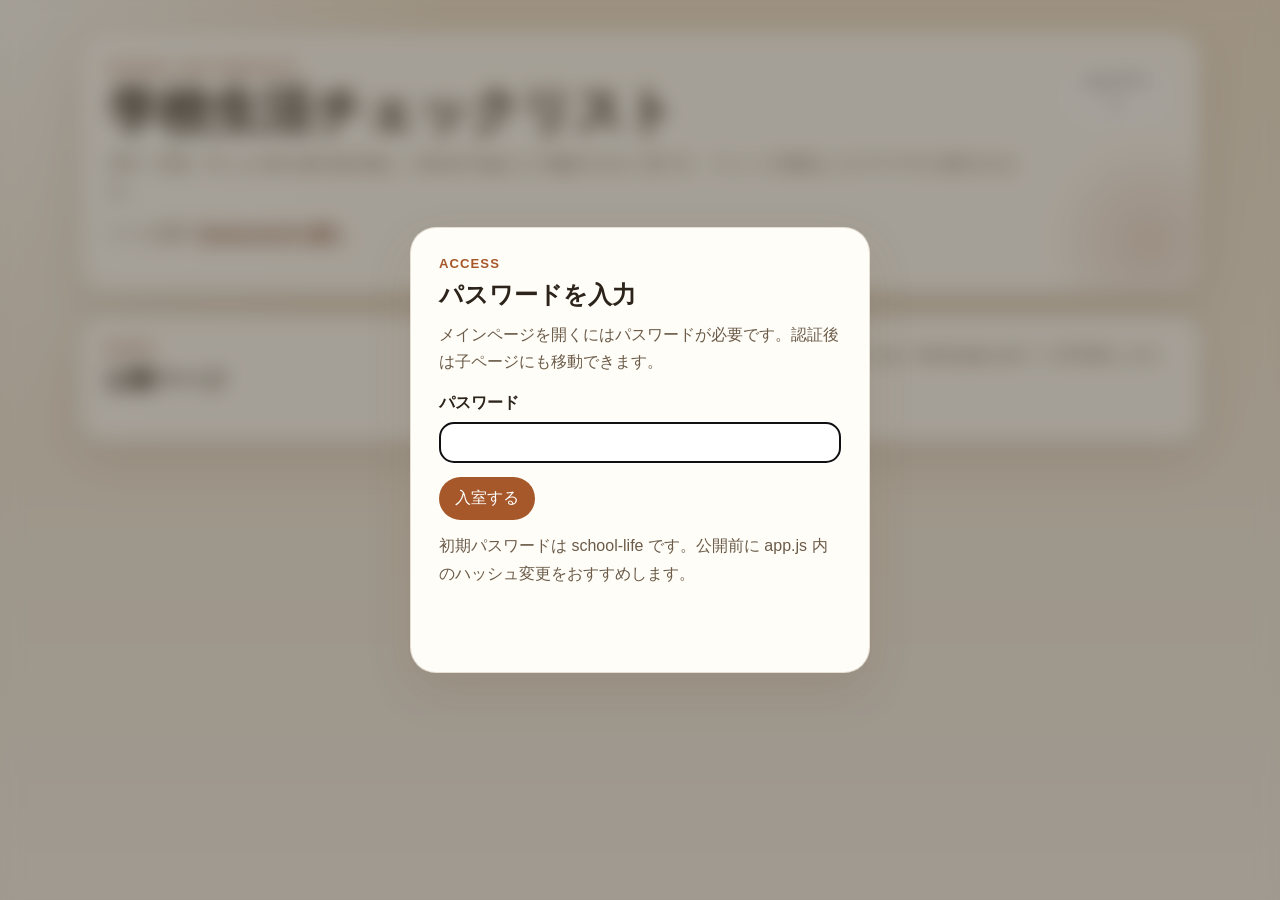
<file: index.html>
<!doctype html>
<html lang="ja">
  <head>
    <meta charset="utf-8">
    <meta name="viewport" content="width=device-width, initial-scale=1">
    <title>school_life</title>
    <link rel="stylesheet" href="./assets/styles.css">
  </head>
  <body data-view="home" data-home-path="./">
    <div class="page-shell">
      <header class="hero">
        <div class="page-top">
          <div>
            <p class="eyebrow">School Life Checklist</p>
            <h1>学校生活チェックリスト</h1>
            <p class="hero-copy">
              学年・学期・号ごとの持ち物や提出物を、GitHub Pages 上で確認できる一覧です。
              チェック状態はこのブラウザに保存されます。
            </p>
            <p class="panel-note">
              ベース資料:
              <a class="inline-link" href="https://notebooklm.google.com/notebook/1388645f-5c58-4b14-b935-a167b559c3d9" target="_blank" rel="noreferrer">NotebookLM を開く</a>
            </p>
          </div>
          <button type="button" class="ghost-button" id="logout-button" hidden>ログアウト</button>
        </div>
      </header>

      <main>
        <section class="panel">
          <div class="panel-heading">
            <div>
              <p class="section-label">Pages</p>
              <h2>公開ページ</h2>
            </div>
            <p class="panel-note">新しい号を追加するときは `data/pages.json` に1件追加します。</p>
          </div>
          <div id="page-list" class="page-grid" aria-live="polite"></div>
        </section>
      </main>
    </div>

    <script src="./assets/config.js"></script>
    <script type="module" src="./assets/app.js"></script>
  </body>
</html>
</file>
<file: assets/styles.css>
:root {
  --bg: #f4efe6;
  --bg-accent: #efe2cc;
  --panel: rgba(255, 252, 246, 0.9);
  --panel-strong: #fffdf8;
  --line: rgba(109, 79, 44, 0.18);
  --text: #2c241b;
  --muted: #6b5b48;
  --brand: #a6582a;
  --brand-deep: #7e3f1c;
  --ok: #2d6a4f;
  --shadow: 0 18px 48px rgba(96, 66, 28, 0.12);
}

* {
  box-sizing: border-box;
}

html {
  scroll-behavior: smooth;
}

body {
  margin: 0;
  min-height: 100vh;
  color: var(--text);
  background:
    radial-gradient(circle at top left, rgba(255, 255, 255, 0.75), transparent 28rem),
    linear-gradient(180deg, var(--bg-accent), var(--bg));
  font-family: "BIZ UDPGothic", "Yu Gothic", "Hiragino Sans", sans-serif;
}

a {
  color: inherit;
}

.inline-link {
  color: var(--brand-deep);
  font-weight: 700;
  text-underline-offset: 0.18em;
}

.inline-link:hover,
.inline-link:focus-visible {
  color: var(--brand);
}

button {
  font: inherit;
}

.page-shell {
  width: min(1120px, calc(100% - 32px));
  margin: 0 auto;
  padding: 32px 0 64px;
}

.hero,
.panel,
.section-card {
  border: 1px solid var(--line);
  background: var(--panel);
  box-shadow: var(--shadow);
  backdrop-filter: blur(10px);
}

.hero {
  padding: 28px;
  border-radius: 28px;
  position: relative;
  overflow: hidden;
}

.hero::after {
  content: "";
  position: absolute;
  inset: auto -60px -60px auto;
  width: 220px;
  height: 220px;
  border-radius: 50%;
  background: radial-gradient(circle, rgba(166, 88, 42, 0.18), transparent 68%);
}

.eyebrow,
.section-label,
.meta-label {
  margin: 0 0 8px;
  font-size: 0.82rem;
  letter-spacing: 0.08em;
  text-transform: uppercase;
  color: var(--brand);
  font-weight: 700;
}

h1,
h2,
h3,
p {
  margin-top: 0;
}

h1 {
  margin-bottom: 12px;
  font-size: clamp(2rem, 4vw, 3.6rem);
  line-height: 1.05;
}

.hero-copy,
.panel-note,
.summary-copy,
.item-notes,
.empty-state,
.auth-copy,
.auth-hint,
.auth-error,
.flash-message {
  color: var(--muted);
  line-height: 1.7;
}

.panel {
  margin-top: 24px;
  padding: 24px;
  border-radius: 24px;
}

.panel-heading,
.page-top,
.section-head,
.summary-row,
.status-row {
  display: flex;
  gap: 16px;
}

.panel-heading,
.page-top,
.section-head {
  justify-content: space-between;
  align-items: flex-start;
}

.page-grid,
.section-list,
.summary-grid {
  display: grid;
  gap: 18px;
}

.page-grid {
  grid-template-columns: repeat(auto-fit, minmax(240px, 1fr));
}

.page-card,
.summary-card,
.back-link,
.ghost-button {
  border: 1px solid var(--line);
  background: var(--panel-strong);
}

.page-card {
  display: block;
  text-decoration: none;
  border-radius: 22px;
  padding: 20px;
  transition: transform 180ms ease, border-color 180ms ease, box-shadow 180ms ease;
}

.page-card:hover,
.page-card:focus-visible {
  transform: translateY(-2px);
  border-color: rgba(166, 88, 42, 0.36);
  box-shadow: 0 20px 40px rgba(96, 66, 28, 0.12);
}

.page-card h3 {
  margin-bottom: 8px;
}

.page-meta {
  display: inline-flex;
  gap: 8px;
  align-items: center;
  padding: 6px 10px;
  border-radius: 999px;
  background: rgba(166, 88, 42, 0.09);
  color: var(--brand-deep);
  font-size: 0.85rem;
  font-weight: 700;
}

.page-description {
  margin: 14px 0 0;
  color: var(--muted);
  line-height: 1.7;
}

.page-header {
  margin-bottom: 24px;
}

.back-link,
.ghost-button {
  display: inline-flex;
  align-items: center;
  gap: 8px;
  border-radius: 999px;
  padding: 10px 14px;
  text-decoration: none;
  color: var(--text);
}

.ghost-button {
  cursor: pointer;
}

.summary-grid {
  grid-template-columns: repeat(auto-fit, minmax(180px, 1fr));
  margin-top: 18px;
}

.summary-card {
  border-radius: 20px;
  padding: 18px;
}

.summary-card strong {
  display: block;
  font-size: clamp(1.5rem, 3vw, 2.2rem);
  margin-top: 8px;
}

.status-pills {
  display: flex;
  flex-wrap: wrap;
  gap: 10px;
  margin-top: 12px;
}

.status-pill {
  display: inline-flex;
  align-items: center;
  padding: 6px 10px;
  border-radius: 999px;
  border: 1px solid var(--line);
  background: rgba(255, 253, 248, 0.9);
  color: var(--muted);
  font-size: 0.9rem;
  font-weight: 700;
}

.status-pill-shared {
  color: var(--ok);
  border-color: rgba(45, 106, 79, 0.2);
  background: rgba(45, 106, 79, 0.08);
}

.section-list {
  margin-top: 24px;
}

.section-card {
  border-radius: 24px;
  padding: 22px;
}

.section-card h3 {
  margin-bottom: 8px;
}

.section-tools {
  margin-top: 12px;
}

.filter-group {
  display: inline-grid;
  gap: 6px;
  color: var(--muted);
  font-size: 0.92rem;
}

.filter-group select {
  min-width: 180px;
  padding: 9px 12px;
  border: 1px solid var(--line);
  border-radius: 12px;
  background: #fff;
  color: var(--text);
}

.section-progress {
  display: inline-flex;
  align-items: center;
  gap: 10px;
  padding: 6px 10px;
  border-radius: 999px;
  background: rgba(45, 106, 79, 0.1);
  color: var(--ok);
  font-weight: 700;
  white-space: nowrap;
}

.status-row {
  flex-wrap: wrap;
  align-items: center;
}

.list-table-wrap {
  margin-top: 18px;
  overflow-x: auto;
  border: 1px solid var(--line);
  border-radius: 18px;
  background: rgba(255, 253, 248, 0.88);
}

.list-table {
  width: 100%;
  min-width: 760px;
  border-collapse: collapse;
}

.list-table th,
.list-table td {
  padding: 12px 14px;
  border-bottom: 1px solid var(--line);
  text-align: left;
  vertical-align: top;
}

.list-table th {
  position: sticky;
  top: 0;
  padding: 0;
  background: #f8f1e6;
  z-index: 1;
}

.list-table tbody tr:hover {
  background: rgba(166, 88, 42, 0.04);
}

.list-table tbody tr:last-child td {
  border-bottom: 0;
}

.check-cell {
  white-space: nowrap;
  width: 1%;
}

.sort-button {
  width: 100%;
  display: flex;
  align-items: center;
  justify-content: space-between;
  gap: 10px;
  padding: 12px 14px;
  border: 0;
  background: transparent;
  color: var(--brand-deep);
  font-size: 0.92rem;
  font-weight: 700;
  cursor: pointer;
  text-align: left;
}

.sort-button:hover,
.sort-button:focus-visible {
  background: rgba(166, 88, 42, 0.08);
}

.sort-indicator {
  color: var(--muted);
  font-size: 0.9rem;
  flex-shrink: 0;
}

.check-toggle {
  display: inline-flex;
  align-items: center;
  gap: 8px;
  padding: 9px 12px;
  border: 1px solid var(--line);
  border-radius: 14px;
  background: #fff;
  cursor: pointer;
  user-select: none;
}

.check-toggle input {
  width: 18px;
  height: 18px;
  accent-color: var(--brand);
}

.compact-toggle {
  padding: 7px 10px;
  font-size: 0.92rem;
}

.empty-row {
  text-align: center;
  color: var(--muted);
}

.flash-message {
  margin: 0 0 18px;
  padding: 12px 14px;
  border: 1px solid var(--line);
  border-radius: 14px;
  background: rgba(255, 253, 248, 0.92);
}

.flash-error {
  color: #8f2d2d;
  border-color: rgba(143, 45, 45, 0.22);
  background: rgba(255, 239, 239, 0.88);
}

.empty-state {
  padding: 24px 0;
}

.auth-overlay {
  position: fixed;
  inset: 0;
  display: grid;
  place-items: center;
  padding: 20px;
  background: rgba(44, 36, 27, 0.42);
  backdrop-filter: blur(10px);
  z-index: 1000;
}

.auth-panel {
  width: min(460px, 100%);
  padding: 28px;
  border-radius: 26px;
  border: 1px solid var(--line);
  background: var(--panel-strong);
  box-shadow: var(--shadow);
}

.auth-panel h2 {
  margin-bottom: 10px;
}

.auth-form {
  display: grid;
  gap: 14px;
  margin-top: 18px;
}

.auth-field {
  display: grid;
  gap: 8px;
}

.auth-field label {
  font-weight: 700;
}

.auth-field input {
  width: 100%;
  padding: 12px 14px;
  border: 1px solid var(--line);
  border-radius: 14px;
  background: #fff;
  color: var(--text);
}

.auth-actions {
  display: flex;
  gap: 12px;
  align-items: center;
  justify-content: space-between;
  flex-wrap: wrap;
}

.primary-button {
  border: 0;
  border-radius: 999px;
  padding: 11px 16px;
  background: var(--brand);
  color: #fff;
  cursor: pointer;
}

.primary-button:hover,
.primary-button:focus-visible {
  background: var(--brand-deep);
}

.auth-error {
  min-height: 1.7em;
  color: #a22c29;
  font-weight: 700;
}

@media (max-width: 720px) {
  .page-shell {
    width: min(100% - 20px, 1120px);
    padding-top: 20px;
  }

  .hero,
  .panel,
  .section-card {
    border-radius: 20px;
  }

  .panel-heading,
  .page-top,
  .section-head {
    flex-direction: column;
  }

  .section-progress {
    white-space: normal;
  }
}
</file>
